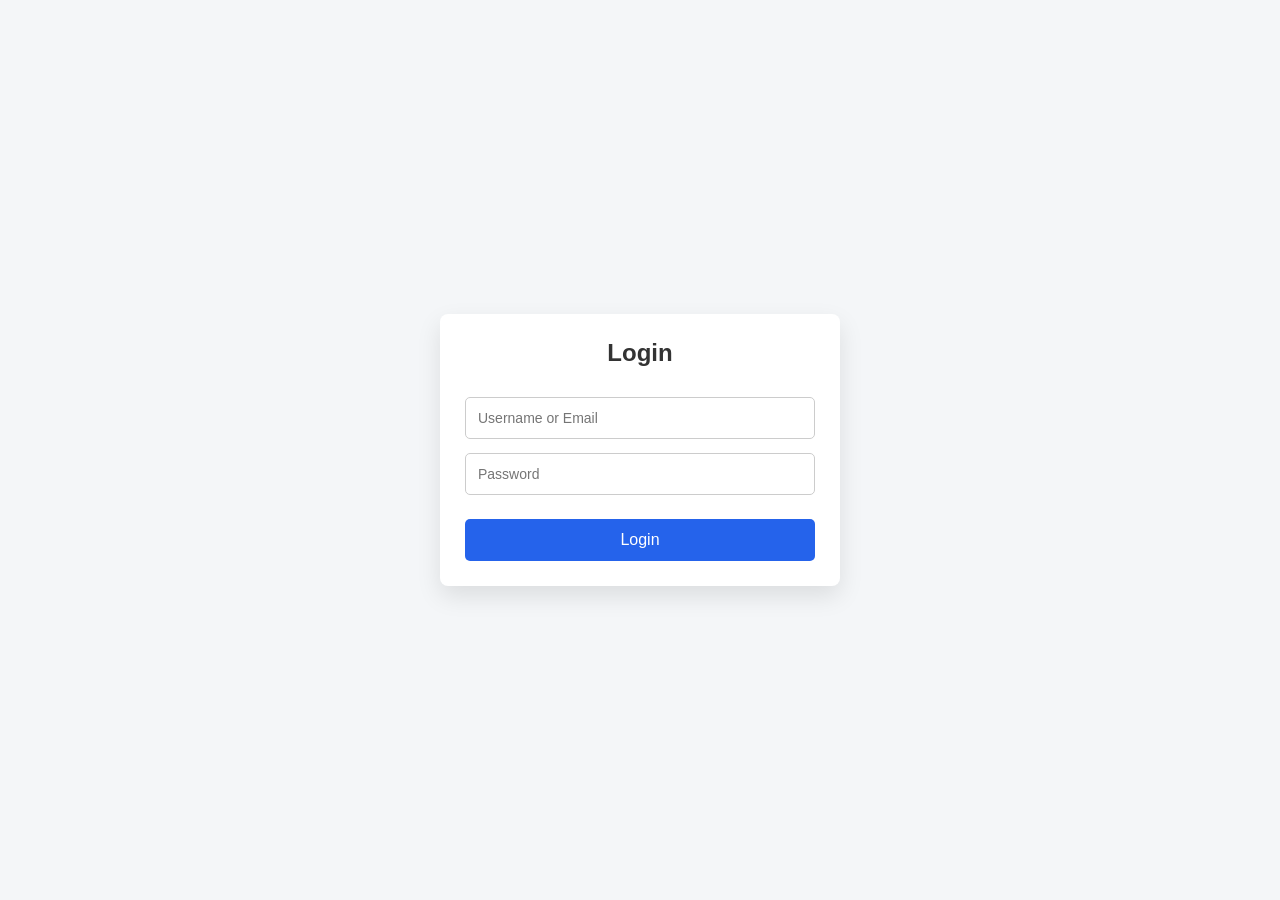
<file: home.html>
<!DOCTYPE html>
<html lang="en">
<head>
  <meta charset="UTF-8">
  <title>Home</title>
  <link rel="stylesheet" href="style.css">
</head>
<body>
  <div class="container">
    <h2 id="welcome"></h2>
  </div>

  <script>
    const currentUser = JSON.parse(localStorage.getItem("currentUser"));
    if (!currentUser) {
      window.location.href = "login.html";
    } else {
      document.getElementById("welcome").innerText =
        `Welcome ${currentUser.username}`;
    }
  </script>
</body>
</html>
</file>
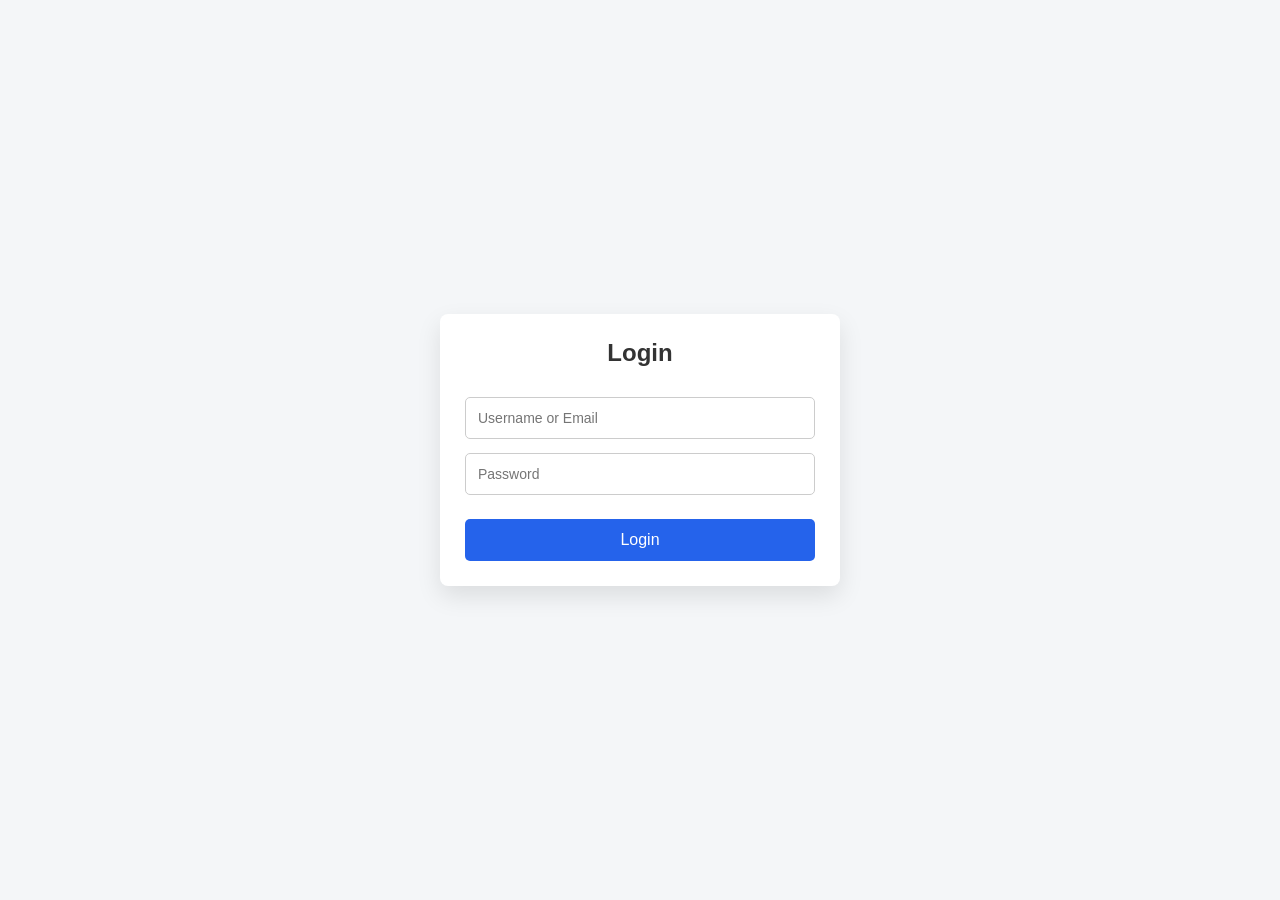
<file: login.html>
<!DOCTYPE html>
<html lang="en">
<head>
  <meta charset="UTF-8">
  <title>Login</title>
  <link rel="stylesheet" href="style.css">
</head>
<body>
  <div class="container">
    <h2>Login</h2>

    <input type="text" id="loginUser" placeholder="Username or Email">
    <small class="error" id="loginUserError"></small>

    <input type="password" id="loginPassword" placeholder="Password">
    <small class="error" id="loginPasswordError"></small>

    <button onclick="login()">Login</button>
  </div>

  <script src="script.js"></script>
</body>
</html>
</file>
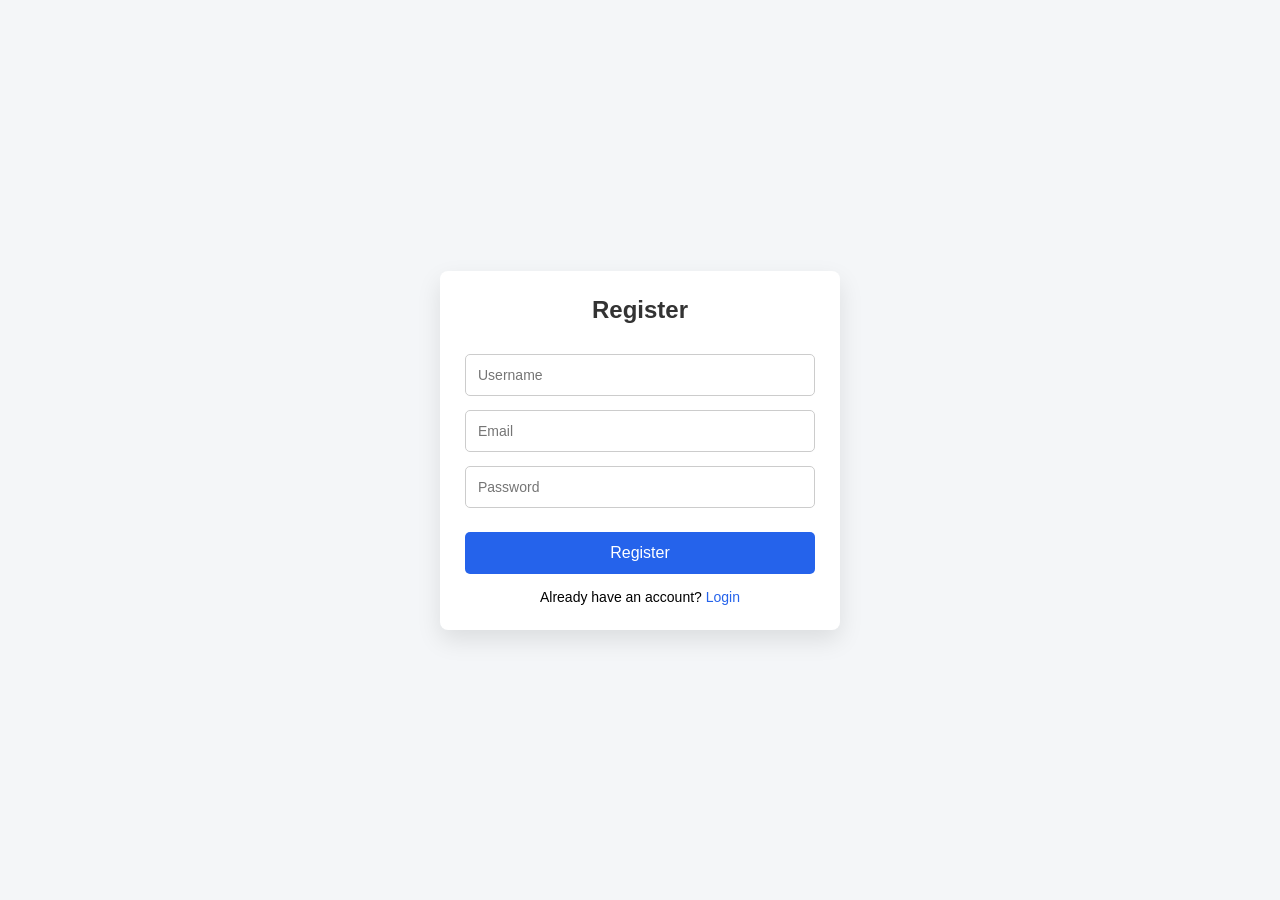
<file: register.html>
<!DOCTYPE html>
<html lang="en">
<head>
  <meta charset="UTF-8">
  <title>Register</title>
  <link rel="stylesheet" href="style.css">
</head>
<body>
  <div class="container">
    <h2>Register</h2>

    <input type="text" id="username" placeholder="Username">
    <small class="error" id="usernameError"></small>

    <input type="email" id="email" placeholder="Email">
    <small class="error" id="emailError"></small>

    <input type="password" id="password" placeholder="Password">
    <small class="error" id="passwordError"></small>

    <button onclick="register()">Register</button>
    <p>Already have an account? <a href="login.html">Login</a></p>
  </div>

  <script src="script.js"></script>
</body>
</html>
</file>
<file: style.css>
* {
  margin: 0;
  padding: 0;
  box-sizing: border-box;
  font-family: Arial, sans-serif;
}

body {
  min-height: 100vh;
  background: #f4f6f8;
  display: flex;
  align-items: center;
  justify-content: center;
}

.container {
  width: 100%;
  max-width: 400px;
  background: #fff;
  padding: 25px;
  border-radius: 8px;
  box-shadow: 0 10px 25px rgba(0, 0, 0, 0.1);
}

.container h2 {
  text-align: center;
  margin-bottom: 20px;
  color: #333;
}

.container input {
  width: 100%;
  padding: 12px;
  margin-top: 10px;
  border-radius: 5px;
  border: 1px solid #ccc;
  outline: none;
  font-size: 14px;
}

.container input:focus {
  border-color: #2563eb;
}

.container button {
  width: 100%;
  margin-top: 20px;
  padding: 12px;
  border: none;
  border-radius: 5px;
  background: #2563eb;
  color: #fff;
  font-size: 16px;
  cursor: pointer;
}

.container button:hover {
  background: #1e40af;
}

.container p {
  margin-top: 15px;
  text-align: center;
  font-size: 14px;
}

.container a {
  color: #2563eb;
  text-decoration: none;
}

.container a:hover {
  text-decoration: underline;
}

.error {
  display: block;
  margin-top: 4px;
  font-size: 12px;
  color: red;
}
</file>
